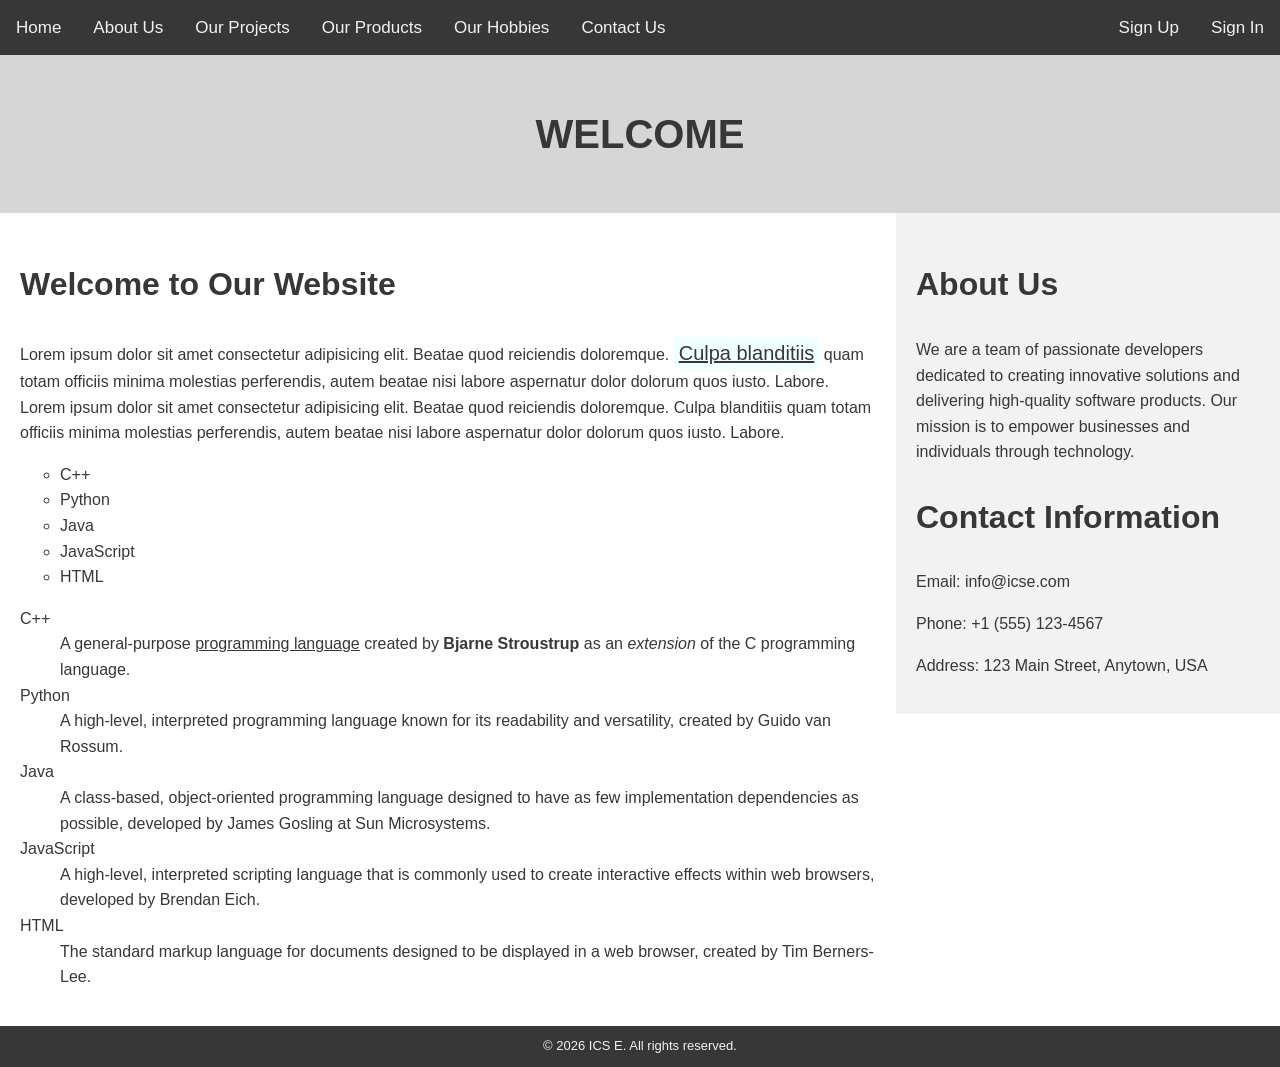
<file: index.html>
<!DOCTYPE html>
<html lang="en">
<head>
    <meta charset="UTF-8">
    <meta name="viewport" content="width=device-width, initial-scale=1.0">
    <title>Home page</title>
    <!-- comment -->
<link rel="stylesheet" href="css/style.css"> 
</head>
<body>
<div class="toplinks">
        <a href="./">Home</a>
        <a href="about.html">About Us</a>
        <a href="projects.html">Our Projects</a>
        <a href="products.html">Our Products</a>
        <a href="hobbies.html">Our Hobbies</a>
        <a href="contacts.html">Contact Us</a>
        <div class="toplinks-right">
            <a href="signup.html">Sign Up</a>
            <a href="signin.html">Sign In</a>
        </div>
</div>
<div class="banner">
    <h1>Welcome</h1>
</div>
<div class="row">
    <div class="content">
            <h2>Welcome to Our Website</h2>
    <p>Lorem ipsum dolor sit amet consectetur adipisicing elit. Beatae quod reiciendis doloremque. <span class="highlight">Culpa blanditiis</span> quam totam officiis minima molestias perferendis, autem beatae nisi labore aspernatur dolor dolorum quos iusto. Labore. Lorem ipsum dolor sit amet consectetur adipisicing elit. Beatae quod reiciendis doloremque. Culpa blanditiis quam totam officiis minima molestias perferendis, autem beatae nisi labore aspernatur dolor dolorum quos iusto. Labore.</p>

    <ul type="circle">
        <li>C++</li>
        <li>Python</li>
        <li>Java</li>
        <li>JavaScript</li>
        <li>HTML</li>
    </ul>
    <dl>
        <dt>C++</dt>
        <dd>A general-purpose <u>programming language</u> created by <strong>Bjarne Stroustrup</strong> as an <i>extension</i> of the C programming language.</dd>

        <dt>Python</dt>
        <dd>A high-level, interpreted programming language known for its readability and versatility, created by Guido van Rossum.</dd>

        <dt>Java</dt>
        <dd>A class-based, object-oriented programming language designed to have as few implementation dependencies as possible, developed by James Gosling at Sun Microsystems.</dd>

        <dt>JavaScript</dt>
        <dd>A high-level, interpreted scripting language that is commonly used to create interactive effects within web browsers, developed by Brendan Eich.</dd>

        <dt>HTML</dt>
        <dd>The standard markup language for documents designed to be displayed in a web browser, created by Tim Berners-Lee.</dd>
    </dl>
</div>
    <div class="sidebar">
        <h2>About Us</h2>
        <p>We are a team of passionate developers dedicated to creating innovative solutions and delivering high-quality software products. Our mission is to empower businesses and individuals through technology.</p>
        <h2>Contact Information</h2>
        <p>Email: <a href="mailto:info@icse.com">info@icse.com</a></p>
        <p>Phone: <a href="tel:+15551234567">+1 (555) 123-4567</a></p>
        <p>Address: 123 Main Street, Anytown, USA</p>
    </div>
</div>
<div class="footer">
    &#169; 2026 ICS E. All rights reserved.
</div>
</body>
</html>
</file>
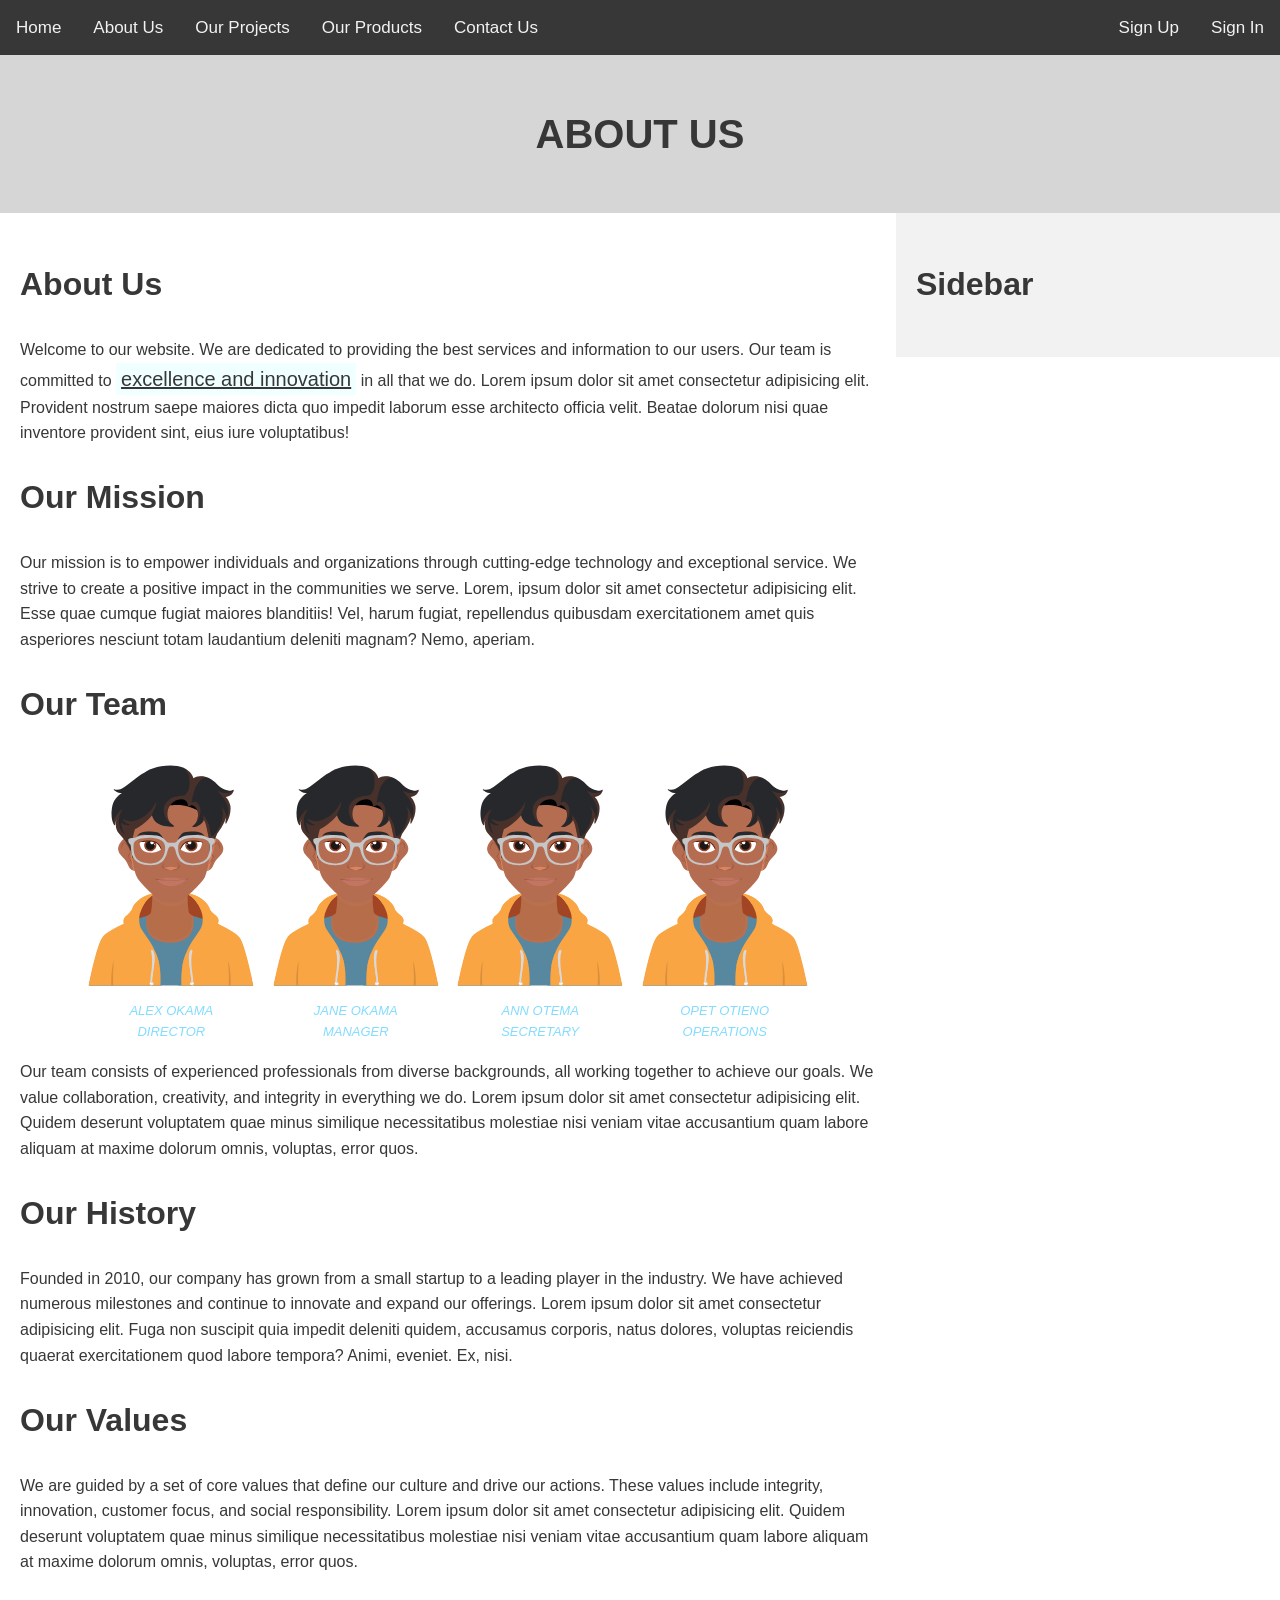
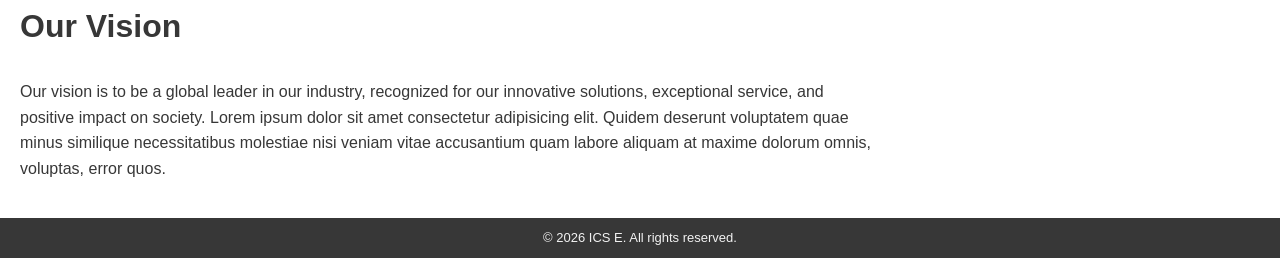
<file: about.html>
<!DOCTYPE html>
<html lang="en">
<head>
    <meta charset="UTF-8">
    <meta name="viewport" content="width=device-width, initial-scale=1.0">
    <title>About Us</title>
<link rel="stylesheet" href="css/style.css">
</head>
<body>
<div class="toplinks">
        <a href="./">Home</a>
        <a href="about.html">About Us</a>
        <a href="projects.html">Our Projects</a>
        <a href="products.html">Our Products</a>
        <a href="contacts.html">Contact Us</a>
        <div class="toplinks-right">
            <a href="signup.html">Sign Up</a>
            <a href="signin.html">Sign In</a>
        </div>
</div>
<div class="banner">
    <h1>About Us</h1>
</div>
<div class="row">
    <div class="content">
            <h2>About Us</h2>

    <p>Welcome to our website. We are dedicated to providing the best services and information to our users. Our team is committed to <span class="highlight">excellence and innovation</span> in all that we do. Lorem ipsum dolor sit amet consectetur adipisicing elit. Provident nostrum saepe maiores dicta quo impedit laborum esse architecto officia velit. Beatae dolorum nisi quae inventore provident sint, eius iure voluptatibus!</p>

    <h2>Our Mission</h2>
    <p>Our mission is to empower individuals and organizations through cutting-edge technology and exceptional service. We strive to create a positive impact in the communities we serve. Lorem, ipsum dolor sit amet consectetur adipisicing elit. Esse quae cumque fugiat maiores blanditiis! Vel, harum fugiat, repellendus quibusdam exercitationem amet quis asperiores nesciunt totam laudantium deleniti magnam? Nemo, aperiam.</p>

    <h2>Our Team</h2>

<div class="team_img">
    <div class="team_member">
        <img src="images/team_default.svg" alt="Director"><br>
        <caption>Alex Okama <br> Director</caption>
    </div>
    <div class="team_member">
        <img src="images/team_default.svg" alt="Manager"><br>
        <caption>Jane Okama <br> Manager</caption>
    </div>
    <div class="team_member">
        <img src="images/team_default.svg" alt="Secretary"><br>
        <caption>Ann Otema <br> Secretary</caption>
    </div>
    <div class="team_member">
        <img src="images/team_default.svg" alt="Operations"><br>
        <caption>Opet Otieno <br> Operations</caption>
    </div>
</div>

    <p>Our team consists of experienced professionals from diverse backgrounds, all working together to achieve our goals. We value collaboration, creativity, and integrity in everything we do. Lorem ipsum dolor sit amet consectetur adipisicing elit. Quidem deserunt voluptatem quae minus similique necessitatibus molestiae nisi veniam vitae accusantium quam labore aliquam at maxime dolorum omnis, voluptas, error quos.</p>

    <h2>Our History</h2>
    <p>Founded in 2010, our company has grown from a small startup to a leading player in the industry. We have achieved numerous milestones and continue to innovate and expand our offerings. Lorem ipsum dolor sit amet consectetur adipisicing elit. Fuga non suscipit quia impedit deleniti quidem, accusamus corporis, natus dolores, voluptas reiciendis quaerat exercitationem quod labore tempora? Animi, eveniet. Ex, nisi.</p>

    <h2>Our Values</h2>
    <p>We are guided by a set of core values that define our culture and drive our actions. These values include integrity, innovation, customer focus, and social responsibility. Lorem ipsum dolor sit amet consectetur adipisicing elit. Quidem deserunt voluptatem quae minus similique necessitatibus molestiae nisi veniam vitae accusantium quam labore aliquam at maxime dolorum omnis, voluptas, error quos.</p>

    <h2>Our Vision</h2>
    <p>Our vision is to be a global leader in our industry, recognized for our innovative solutions, exceptional service, and positive impact on society. Lorem ipsum dolor sit amet consectetur adipisicing elit. Quidem deserunt voluptatem quae minus similique necessitatibus molestiae nisi veniam vitae accusantium quam labore aliquam at maxime dolorum omnis, voluptas, error quos.</p>

    </div>
    <div class="sidebar">
        <h2>Sidebar</h2>
    </div>
</div>
<div class="footer">
    &#169; 2026 ICS E. All rights reserved.
</div>
</body>
</html>
</file>
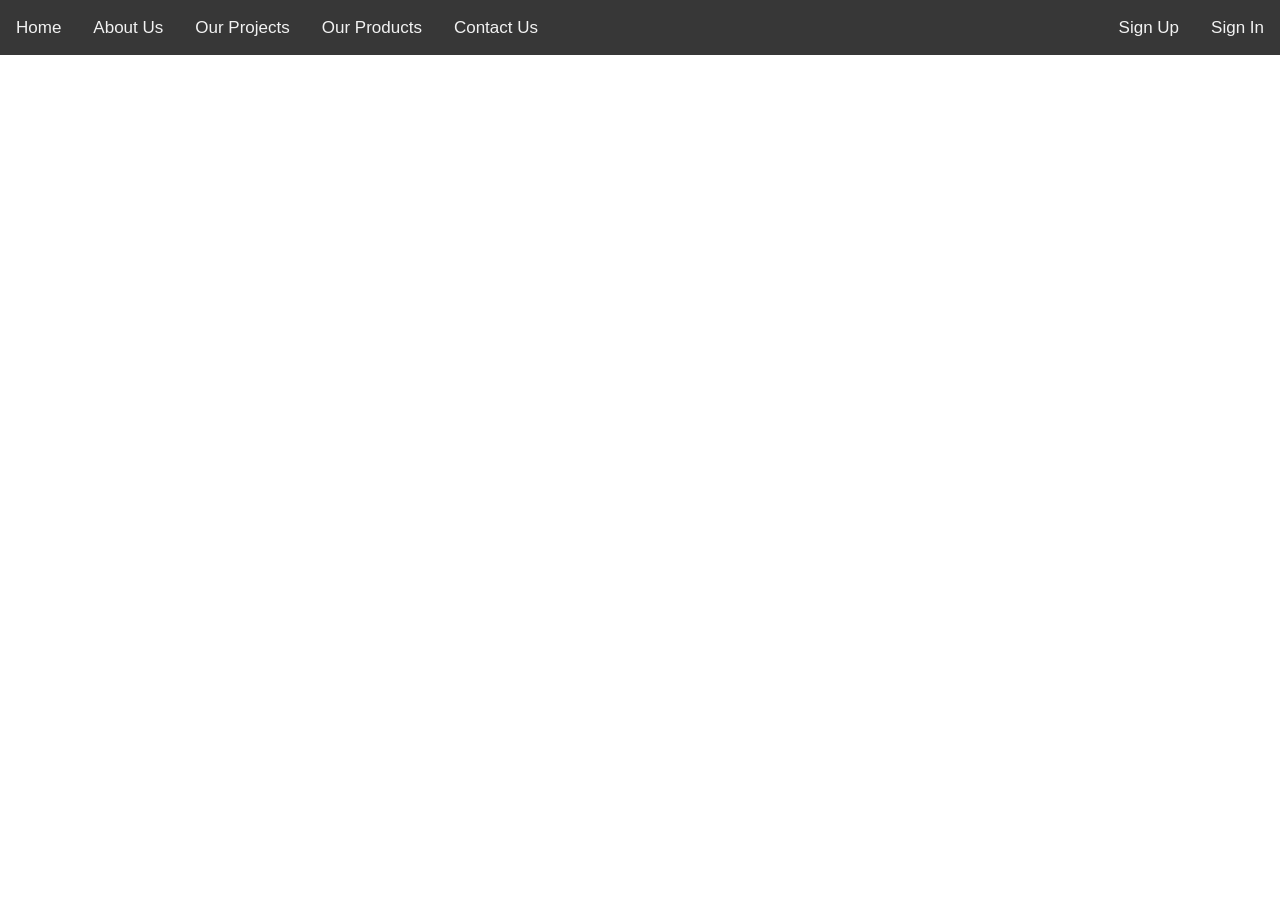
<file: ajax.html>
<!DOCTYPE html>
<html lang="en">
<head>
    <meta charset="UTF-8">
    <meta name="viewport" content="width=device-width, initial-scale=1.0">
    <link rel="icon" href="images/favicon/favicon.ico" type="image/x-icon">
    <title>AJAX Example</title>
</head>
<body>
    <h1>AJAX Example</h1>
    <script>
            var xhr = new XMLHttpRequest();
            xhr.onreadystatechange = function() {
                if (xhr.readyState === 4){
                    if (xhr.status === 200) {
                        var response = xhr.responseText;
                        document.write(response);
                    }else {
                        document.write('Error: ' + xhr.status);
                    }
                }
            };
            xhr.open('GET', 'nav.html', true);
            xhr.send();
    </script>
</body>
</html>
</file>
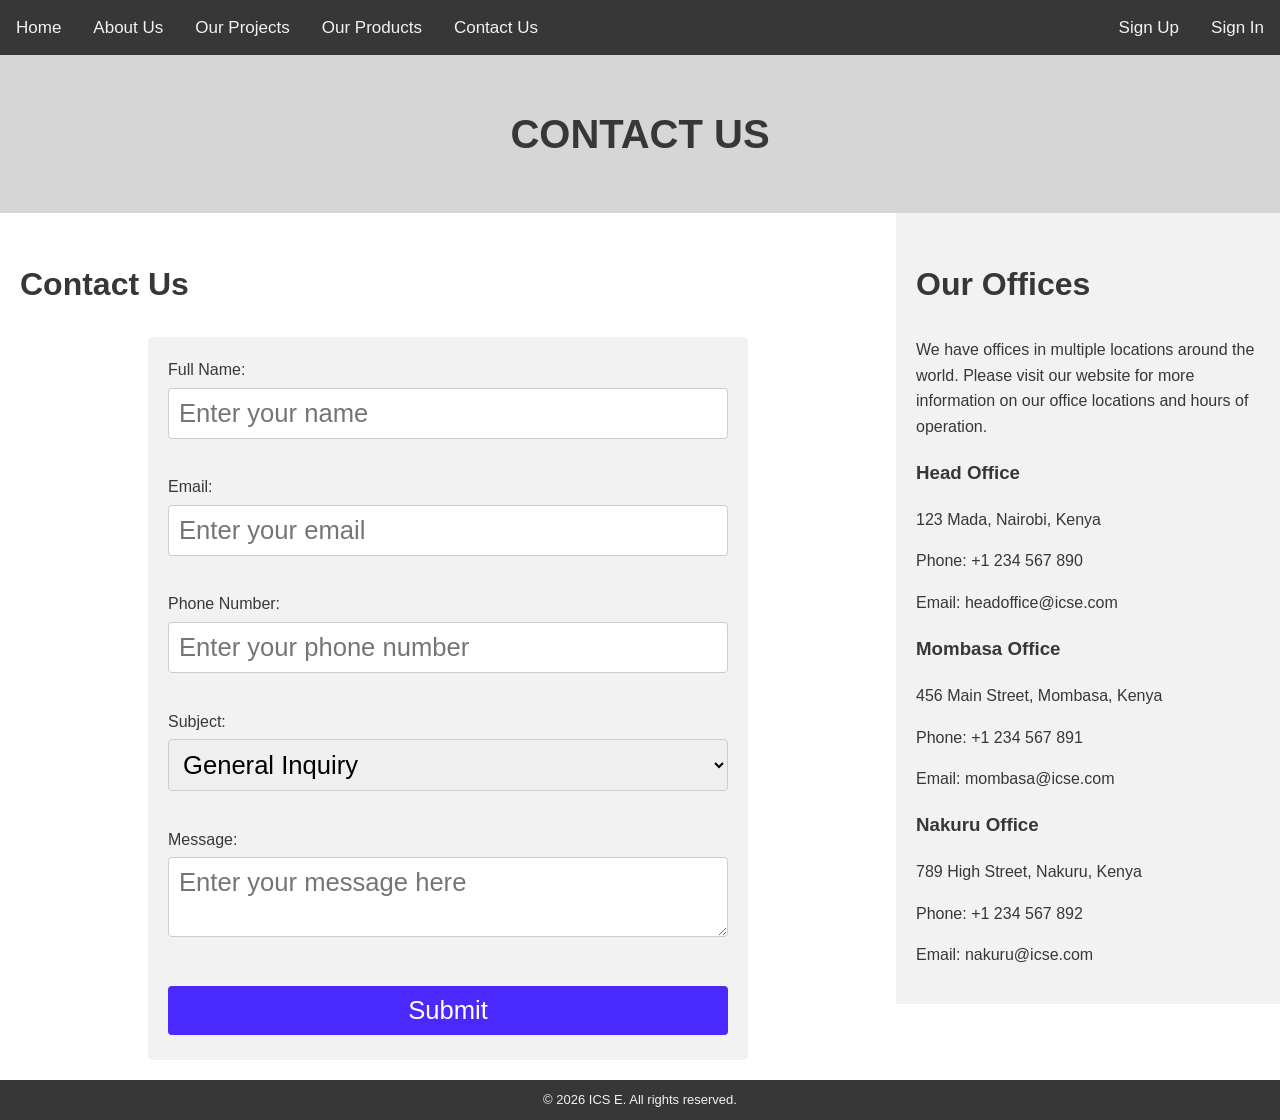
<file: contacts.html>
<!DOCTYPE html>
<html lang="en">
<head>
    <meta charset="UTF-8">
    <meta name="viewport" content="width=device-width, initial-scale=1.0">
    <title>Contact Us</title>
<link rel="stylesheet" href="css/style.css">
</head>
<body>
<div class="toplinks">
        <a href="./">Home</a>
        <a href="about.html">About Us</a>
        <a href="projects.html">Our Projects</a>
        <a href="products.html">Our Products</a>
        <a href="contacts.html">Contact Us</a>
        <div class="toplinks-right">
            <a href="signup.html">Sign Up</a>
            <a href="signin.html">Sign In</a>
        </div>
</div>
<div class="banner">
    <h1>Contact Us</h1>
</div>
<div class="row">
    <div class="content">
    <h2>Contact Us</h2>

    <form action="" method="post" class="contact-form">

        <label for="full_name">Full Name: </label><br>
        <input type="text" id="full_name" name="full_name" placeholder="Enter your name" required><br><br>

        <label for="email">Email: </label><br>
        <input type="email" id="email" name="email" placeholder="Enter your email" required><br><br>

        <label for="phone">Phone Number: </label><br>
        <input type="number" id="phone" name="phone" placeholder="Enter your phone number" required><br><br>

        <label for="subject">Subject: </label><br>
        <select>
            <option value="general">General Inquiry</option>
            <option value="eLearning Support">eLearning Support</option>
            <option value="technical Support">Technical Support</option>
            <option value="AMS Support">AMS Support</option>
            <option value="feedback">Feedback</option>
        </select><br><br>

        <label for="message">Message: </label><br>
        <textarea id="message" name="message" placeholder="Enter your message here" required></textarea><br><br>

        <input type="submit" value="Submit">
    </form>

    </div>
    <div class="sidebar">
        <h2>Our Offices</h2>
        <p>We have offices in multiple locations around the world. Please visit our website for more information on our office locations and hours of operation.</p>

        <h3>Head Office</h3>
        <p>123 Mada, Nairobi, Kenya</p>
        <p>Phone: <a href="tel:+1234567890">+1 234 567 890</a></p>
        <p>Email: <a href="mailto:headoffice@icse.com">headoffice@icse.com</a></p>
        <h3>Mombasa Office</h3>
        <p>456 Main Street, Mombasa, Kenya</p>
        <p>Phone: <a href="tel:+1234567891">+1 234 567 891</a></p>
        <p>Email: <a href="mailto:mombasa@icse.com">mombasa@icse.com</a></p>
        <h3>Nakuru Office</h3>
        <p>789 High Street, Nakuru, Kenya</p>
        <p>Phone: <a href="tel:+1234567892">+1 234 567 892</a></p>
        <p>Email: <a href="mailto:nakuru@icse.com">nakuru@icse.com</a></p>

    </div>
</div>
<div class="footer">
    &#169; 2026 ICS E. All rights reserved.
</div>
</body>
</html>
</file>
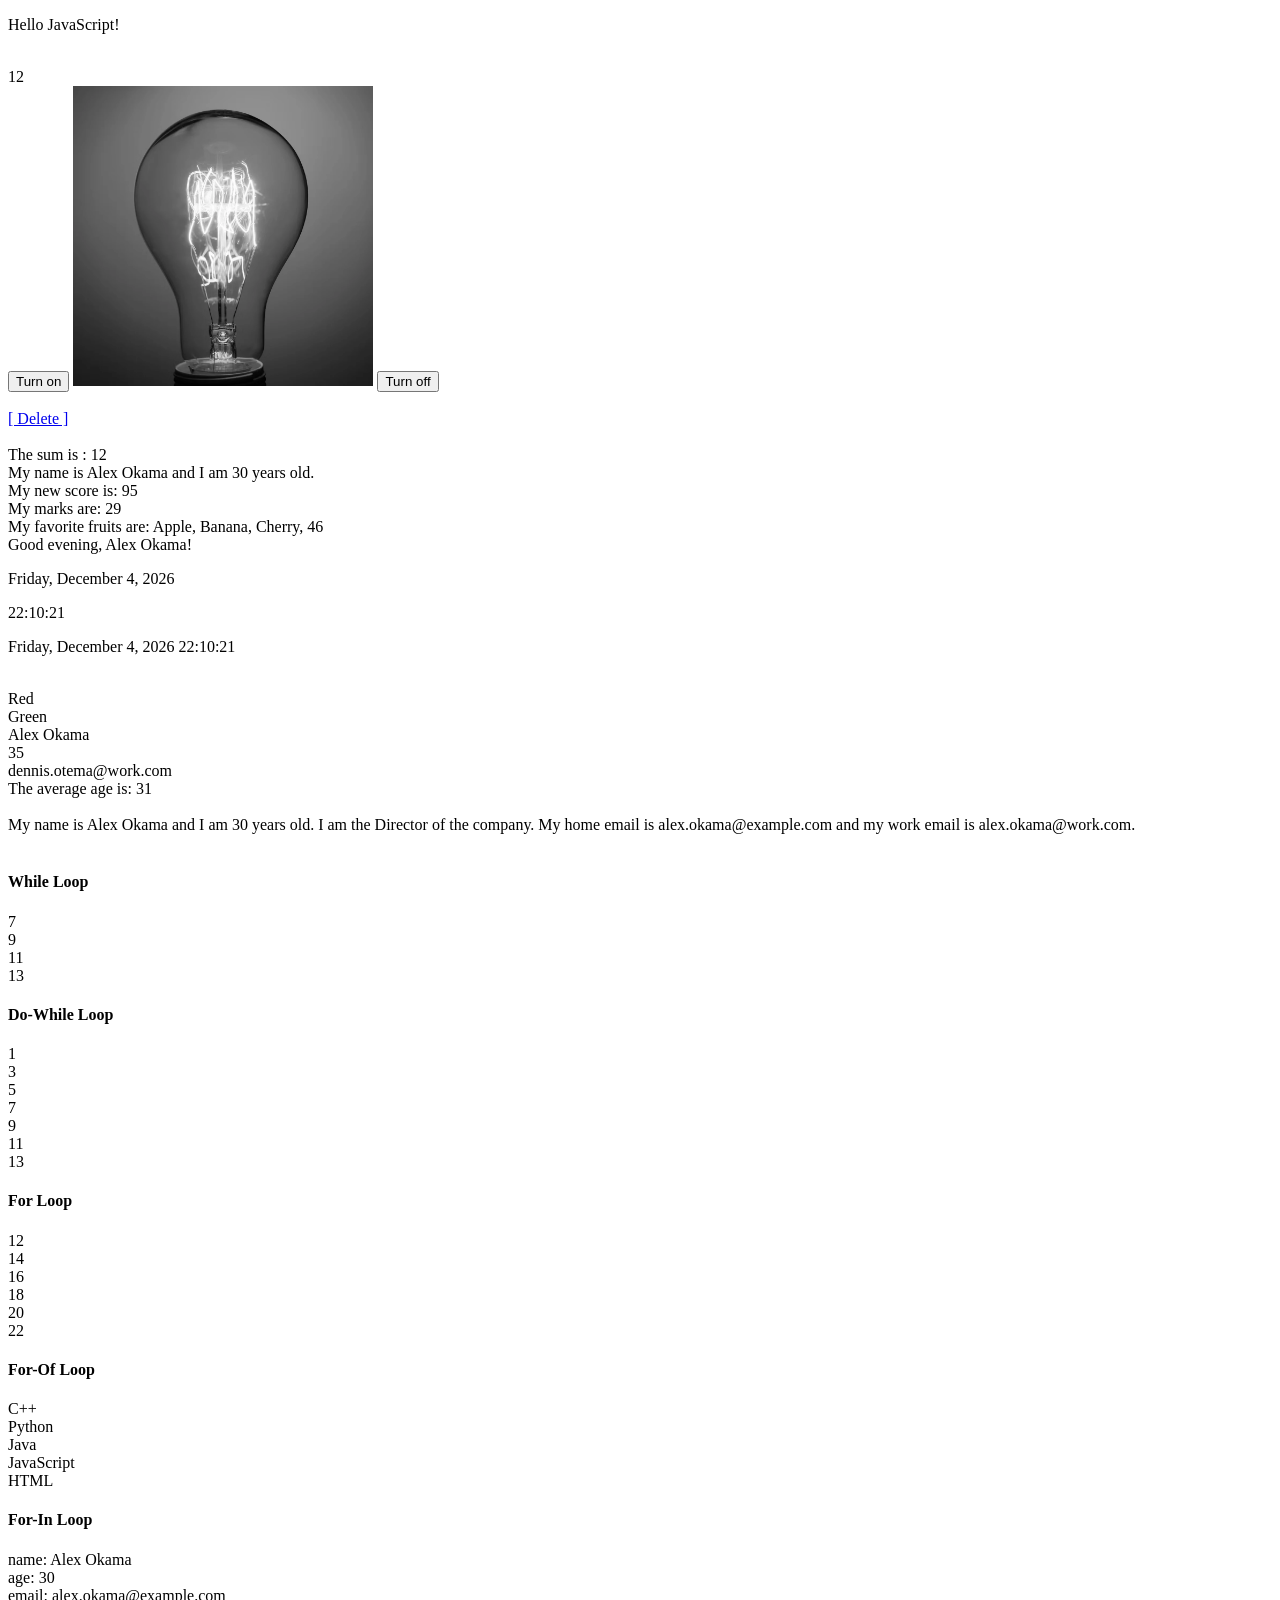
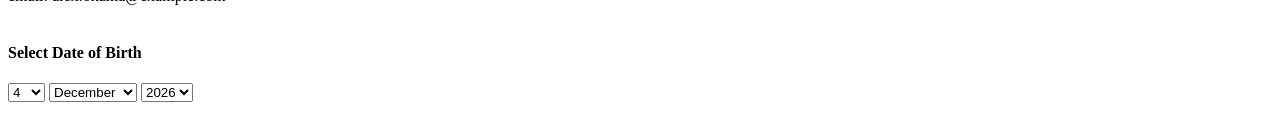
<file: js.html>
<!DOCTYPE html>
<html lang="en">
<head>
    <meta charset="UTF-8">
    <meta name="viewport" content="width=device-width, initial-scale=1.0">
    <title>Document</title>
    <script src="js/script.js"></script>
</head>
<body onload="startTime()">
    <p id="demo"></p>
    
    <script>
        document.getElementById("demo").innerHTML = "Hello JavaScript!";
    </script>
    <br>
    <script>
        document.write(7 + 5);
    </script>
<br>

    <button type="button" onclick="document.getElementById('bulb').src='images/bulb_on.webp'">Turn on</button>
    
    <img id="bulb" src="images/bulb_off.webp" alt="" style="width: 300px;">
    
    <button type="button" onclick="document.getElementById('bulb').src='images/bulb_off.webp'">Turn off</button>

<br>

<script>
    // window.alert("The database connection was successful!");
</script>
<br>
<a href="#" onclick="return confirm('Are you sure you want to delete Alex from the database?')">[ Delete ]</a>
<br>

<script>
    console.log(5+7);
</script>
<br>

<script>
    let x = 5;
    let y = 7;
    let z = x + y;
    document.write("The sum is : " + z);

    var fullname = "Alex Okama";
    let age = 30;
    document.write("<br>My name is " + fullname + " and I am " + age + " years old.");

    let score = 85; // score is initialized to 85
    score += 10; // score = score + 10
    document.write("<br>My new score is: " + score);


    const marks = 29; // marks is a constant and cannot be reassigned
    // marks += 1; // This will cause an error because marks is a constant
    document.write("<br>My marks are: " + marks);

    // Arrays
    let fruits = ["Apple", "Banana", "Cherry", 46];
    document.write("<br>My favorite fruits are: " + fruits.join(", "));

    //conditions
// let food = prompt("Enter a food item:");

// if (fruits.includes(food)) {
//     document.write("<br>" + food + " is in the fruits array.");
// } else {
//     document.write("<br>" + food + " is not in the fruits array.");
// }   


// Calling the function and displaying the result
var message = greetings("Alex Okama");
document.write("<br>" + message);

</script>

<br>

<p id="date"></p>
<p id="time"></p>
<p id="DateTime"></p>
<br>
<script>
    var colors = ["Red", "Green", "Blue", "Yellow"];
    document.write(colors[0] + "<br>"); // Output: Red
    document.write(colors[1] + "<br>"); // Output: Green
    var usersDetails = {
        "Director":
            {
                "name": ["Alex", "Okama"], 
                "age": 30, 
                "email": {
                    "Home Email": "alex.okama@example.com",
                    "Work Email": "alex.okama@work.com"
                }
            },
bio: function() {
    return "My name is " + this.Director.name.join(" ") + " and I am " + this.Director.age + " years old. I am the Director of the company. My home email is " + this.Director.email["Home Email"] + " and my work email is " + this.Director.email["Work Email"] + ".";
},

        "Manager":
            {
                "name": ["Ann", "Okama"], 
                "age": 35, 
                "email": {
                    "Home Email": "ann.okama@example.com",
                    "Work Email": "ann.okama@work.com"
                }
            },
        "Secretary":
            {
                "name": ["Dennis", "Otema"], 
                "age": 28, 
                "email": {
                    "Home Email": "dennis.otema@example.com",
                    "Work Email": "dennis.otema@work.com"
                }
            },
        "Average age": function() {
            return (this.Director.age + this.Manager.age + this.Secretary.age) / 3;
        }
    };
document.write(usersDetails.Director.name.join(" ") + "<br>"); // Output: Alex Okama
document.write(usersDetails.Manager.age + "<br>"); // Output: 35
document.write(usersDetails.Secretary.email["Work Email"] + "<br>"); // Output: dennis.otema@work.com
document.write("The average age is: " + usersDetails["Average age"]() + "<br>"); // Output: The average age is: 31
document.write("<br>" + usersDetails.bio());
</script>
<br>
<br>
<script>
// Loops
// Number of iterations to be performed as long as the condition is true
// While loop
document.write("<h4>While Loop</h4>");
let i = 7; // Initialize the loop variable
while (i <= 13) { // Loop condition: continue as long as i is less than or equal to 13
    document.write(i + "<br>"); // Output the current value of i followed by a line break
    i+=2; // Increment the loop variable by 2
}
// Do-while loop
document.write("<h4>Do-While Loop</h4>");
let j = 1; // Initialize the loop variable
do {
    document.write(j + "<br>"); // Output the current value of j followed by a line break
    j+=2; // Increment the loop variable by 2
} while (j <= 13); // Loop condition: continue as long as j is less than or equal to 13

// For loop
document.write("<h4>For Loop</h4>");
for (let k = 12; k <= 23; k+=2) {
    document.write(k + "<br>"); // Output the current value of k followed by a line break
}

// for-of loop
document.write("<h4>For-Of Loop</h4>");
let languages = ["C++", "Python", "Java", "JavaScript", "HTML"]; // Initialize an array of programming languages
for (let language of languages) {
    document.write(language + "<br>"); // Output the current language followed by a line break
}

// for-in loop
document.write("<h4>For-In Loop</h4>");
let user = {
    name: "Alex Okama",
    age: 30,
    email: "alex.okama@example.com"
};

for (let detail in user) {
    document.write(detail + ": " + user[detail] + "<br>"); // Output the key and value followed by a line break
}


</script>
<br>
<script>
let TimeDate = new Date();
</script>
<h4>Select Date of Birth</h4>
<select name="" id="">
    <script>
            document.write("<option value=''>"+ TimeDate.getDate() +"</option>");
        for (let day = 1; day <= 31; day++) {
            document.write("<option value='" + day + "'>" + day + "</option>");
        }
    </script>
</select>
<select name="" id="">
    <script>
        let months = ["January", "February", "March", "April", "May", "June", "July", "August", "September", "October", "November", "December"];
        document.write("<option value=''>" + months[TimeDate.getMonth()] + "</option>");
        for (let month of months) {
            document.write("<option value='" + month + "'>" + month + "</option>");
        }
    </script>
</select>
<select name="" id="">
    <script>
        document.write("<option value=''>" + TimeDate.getFullYear() + "</option>");
        let minYear = TimeDate.getFullYear() - 50; // Set minimum year to 50 years ago
        for (let year = TimeDate.getFullYear(); year >= minYear; year--) {
            document.write("<option value='" + year + "'>" + year + "</option>");
        }
    </script>
</select>
<br>
<br>
</body>
</html>
</file>
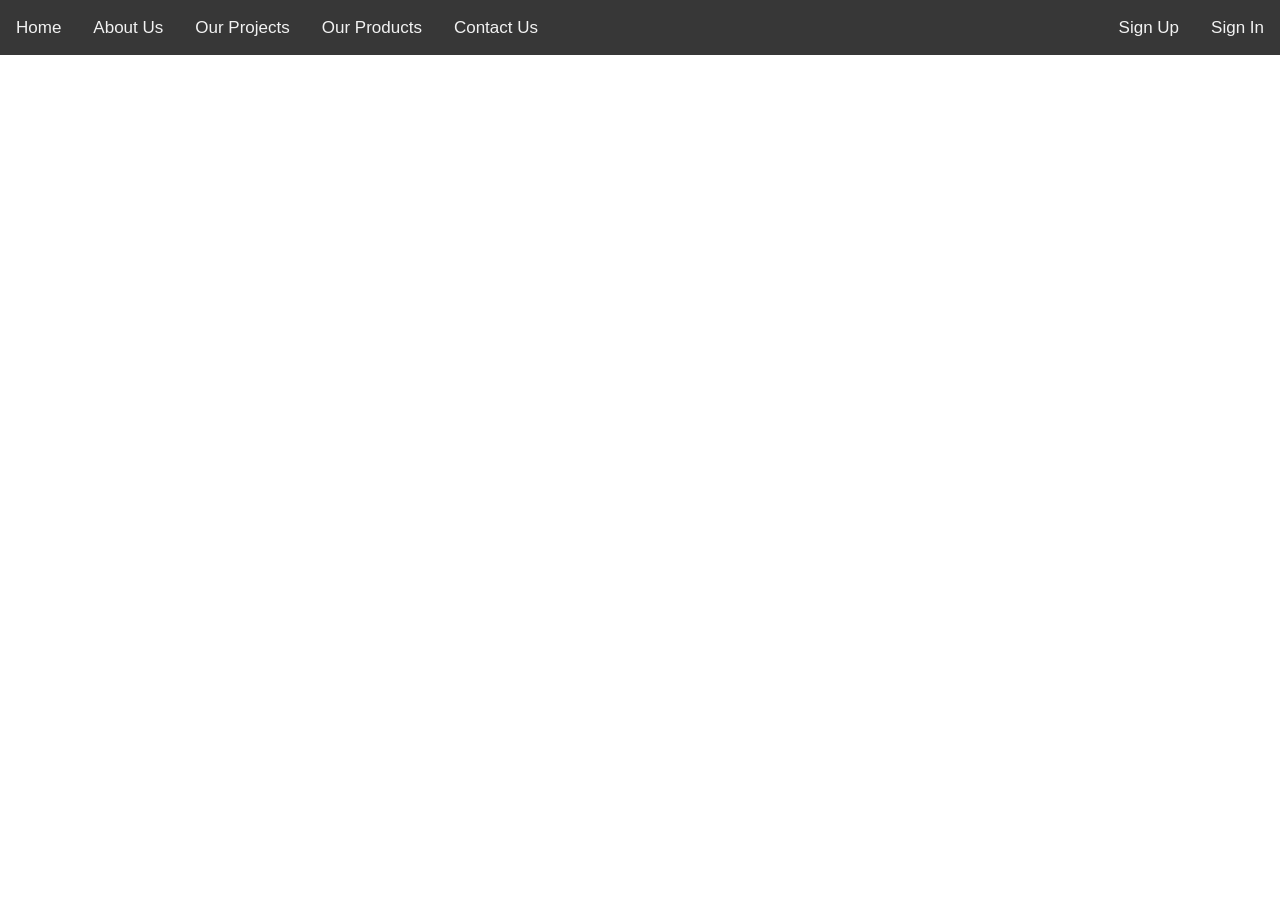
<file: nav.html>
<!DOCTYPE html>
<html lang="en">
<head>
    <meta charset="UTF-8">
    <meta name="viewport" content="width=device-width, initial-scale=1.0">
    <title>Home page</title>
    <!-- comment -->
<link rel="stylesheet" href="css/style.css"> 
</head>
<body>
<div class="toplinks">
        <a href="./">Home</a>
        <a href="about.html">About Us</a>
        <a href="projects.html">Our Projects</a>
        <a href="products.html">Our Products</a>
        <a href="contacts.html">Contact Us</a>
        <div class="toplinks-right">
            <a href="signup.html">Sign Up</a>
            <a href="signin.html">Sign In</a>
        </div>
</div>
</file>
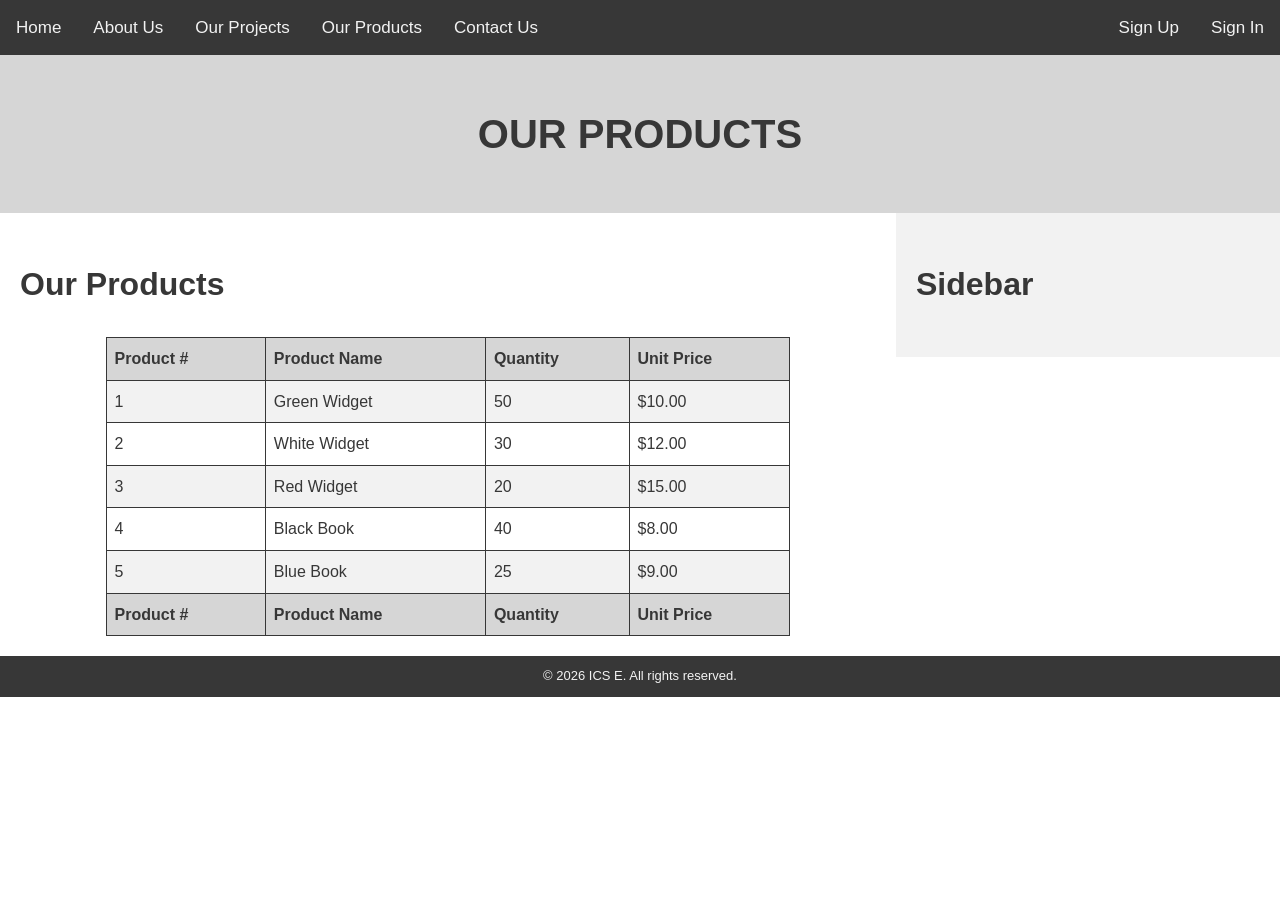
<file: products.html>
<!DOCTYPE html>
<html lang="en">
<head>
    <meta charset="UTF-8">
    <meta name="viewport" content="width=device-width, initial-scale=1.0">
    <title>Our Products</title>
<link rel="stylesheet" href="css/style.css">
</head>
<body>
<div class="toplinks">
        <a href="./">Home</a>
        <a href="about.html">About Us</a>
        <a href="projects.html">Our Projects</a>
        <a href="products.html">Our Products</a>
        <a href="contacts.html">Contact Us</a>
        <div class="toplinks-right">
            <a href="signup.html">Sign Up</a>
            <a href="signin.html">Sign In</a>
        </div>
</div>
<div class="banner">
    <h1>Our Products</h1>
</div>
<div class="row">
    <div class="content">
            <h2>Our Products</h2>

<table>
    <tr>
        <th>Product #</th>
        <th>Product Name</th>
        <th>Quantity</th>
        <th>Unit Price</th>
    </tr>
    <tr>
        <td>1</td>
        <td>Green Widget</td>
        <td>50</td>
        <td>$10.00</td>
    </tr>
    <tr>
        <td>2</td>
        <td>White Widget</td>
        <td>30</td>
        <td>$12.00</td>
    </tr>
    <tr>
        <td>3</td>
        <td>Red Widget</td>
        <td>20</td>
        <td>$15.00</td>
    </tr>
    <tr>
        <td>4</td>
        <td>Black Book</td>
        <td>40</td>
        <td>$8.00</td>
    </tr>
    <tr>
        <td>5</td>
        <td>Blue Book</td>
        <td>25</td>
        <td>$9.00</td>
    </tr>
    <tr>
        <th>Product #</th>
        <th>Product Name</th>
        <th>Quantity</th>
        <th>Unit Price</th>
    </tr>
</table>


    </div>
    <div class="sidebar">
        <h2>Sidebar</h2>
    </div>
</div>
<div class="footer">
    &#169; 2026 ICS E. All rights reserved.
</div>
</body>
</html>
</file>
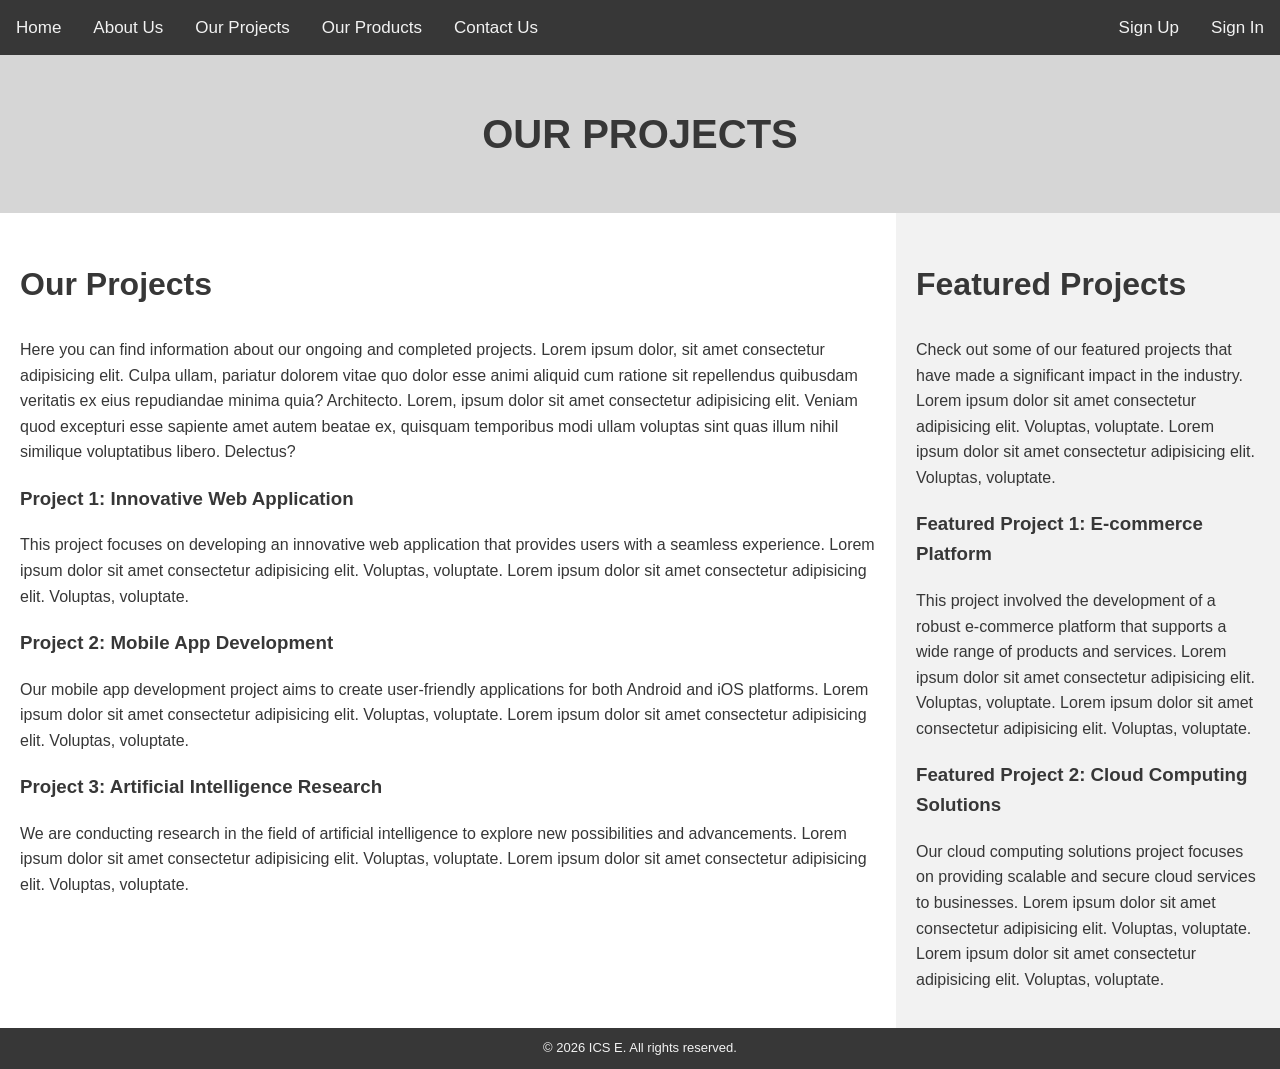
<file: projects.html>
<!DOCTYPE html>
<html lang="en">
<head>
    <meta charset="UTF-8">
    <meta name="viewport" content="width=device-width, initial-scale=1.0">
    <title>Our Projects</title>
<link rel="stylesheet" href="css/style.css">
</head>
<body>
<div class="toplinks">
        <a href="./">Home</a>
        <a href="about.html">About Us</a>
        <a href="projects.html">Our Projects</a>
        <a href="products.html">Our Products</a>
        <a href="contacts.html">Contact Us</a>
        <div class="toplinks-right">
            <a href="signup.html">Sign Up</a>
            <a href="signin.html">Sign In</a>
        </div>
</div>
<div class="banner">
    <h1>Our Projects</h1>
</div>
<div class="row">
    <div class="content">
        <h2>Our Projects</h2>
        <p>Here you can find information about our ongoing and completed projects. Lorem ipsum dolor, sit amet consectetur adipisicing elit. Culpa ullam, pariatur dolorem vitae quo dolor esse animi aliquid cum ratione sit repellendus quibusdam veritatis ex eius repudiandae minima quia? Architecto. Lorem, ipsum dolor sit amet consectetur adipisicing elit. Veniam quod excepturi esse sapiente amet autem beatae ex, quisquam temporibus modi ullam voluptas sint quas illum nihil similique voluptatibus libero. Delectus?</p>

        <h3>Project 1: Innovative Web Application</h3>
        <p>This project focuses on developing an innovative web application that provides users with a seamless experience. Lorem ipsum dolor sit amet consectetur adipisicing elit. Voluptas, voluptate. Lorem ipsum dolor sit amet consectetur adipisicing elit. Voluptas, voluptate.</p>

        <h3>Project 2: Mobile App Development</h3>
        <p>Our mobile app development project aims to create user-friendly applications for both Android and iOS platforms. Lorem ipsum dolor sit amet consectetur adipisicing elit. Voluptas, voluptate. Lorem ipsum dolor sit amet consectetur adipisicing elit. Voluptas, voluptate.</p>

        <h3>Project 3: Artificial Intelligence Research</h3>
        <p>We are conducting research in the field of artificial intelligence to explore new possibilities and advancements. Lorem ipsum dolor sit amet consectetur adipisicing elit. Voluptas, voluptate. Lorem ipsum dolor sit amet consectetur adipisicing elit. Voluptas, voluptate.</p>
    </div>
    <div class="sidebar">
        <h2>Featured Projects</h2>
        <p>Check out some of our featured projects that have made a significant impact in the industry. Lorem ipsum dolor sit amet consectetur adipisicing elit. Voluptas, voluptate. Lorem ipsum dolor sit amet consectetur adipisicing elit. Voluptas, voluptate.</p>

        <h3>Featured Project 1: E-commerce Platform</h3>
        <p>This project involved the development of a robust e-commerce platform that supports a wide range of products and services. Lorem ipsum dolor sit amet consectetur adipisicing elit. Voluptas, voluptate. Lorem ipsum dolor sit amet consectetur adipisicing elit. Voluptas, voluptate.</p>

        <h3>Featured Project 2: Cloud Computing Solutions</h3>
        <p>Our cloud computing solutions project focuses on providing scalable and secure cloud services to businesses. Lorem ipsum dolor sit amet consectetur adipisicing elit. Voluptas, voluptate. Lorem ipsum dolor sit amet consectetur adipisicing elit. Voluptas, voluptate.</p>
    </div>
</div>
<div class="footer">
    &#169; 2026 ICS E. All rights reserved.
</div>
</body>
</html>
</file>
<file: css/style.css>
body{
    font-family: Arial, sans-serif;
    line-height: 1.6;
    margin: 0;
    color: #373737;
}
* {
    box-sizing: border-box;
}
h1 {
    font-size: 2.5em;
    text-transform: uppercase;
}
h2 {
    font-size: 2em;
}
.highlight {
    text-decoration: underline; 
    font-size: 20px;
    background-color: azure;
    padding: 5px;
}
.toplinks{
    background-color: #373737;
    overflow: hidden;
}
.toplinks a{
    float: left;
    color: #f2f2f2;
    display: block;
    text-align: center;
    padding: 14px 16px;
    text-decoration: none;
    font-size: 17px;
}
.toplinks a:hover {
    background-color: #f2f2f2;
    color: #373737;
    text-decoration: none;
}
.toplinks-right {
    float: right;
}
.banner {
    background-color: #d6d6d6;
    padding: 20px;
    text-align: center;
    color: #373737;
}
.row::after {
    content: "";
    clear: both;
    display: block;
}
.content {
    float: left;
    width: 70%;
    padding: 20px;
}
.sidebar {
    float: left;
    width: 30%;
    padding: 20px;
    background-color: #f2f2f2;
}
@media screen and (max-width: 950px) {
    .content, .sidebar {
        width: 100%;
        float: none;
        border-bottom: #373737 1px solid;
    }
}

.sidebar a {
    color: #373737;
    text-decoration: none;
}
.sidebar a:hover {
    text-decoration: underline;
}
.footer {
    background-color: #373737;
    color: #f2f2f2;
    text-align: center;
    padding: 10px;
    font-size: small;
}

table{
	 width: 80%;
	 border-collapse: collapse;
	 border: 1px solid #373737;
	 margin: 0 auto;
}
table th{
        border: 1px solid #373737;
        padding: 8px;
        background-color: #d6d6d6;
        text-align: left;
}
table td{
        border: 1px solid #373737;
        padding: 8px;
        text-align: left;
}

tr:nth-child(even) {
    background-color: #f2f2f2;
}

tr:hover {
    background-color: #99f19d;
}

.team_img {
    overflow: hidden;
    text-align: center;
}
.team_img img {
    width: 180px;
    height: auto;
    padding: 5px;
    transition: transform 0.3s ease;
}
.team_member{
    display: inline-block;
    text-transform: uppercase;
    font-style: italic;
    color: #83dcff;
    font-size: small;
}

.contact-form {
    max-width: 600px;
    margin: 0 auto;
    padding: 20px;
    background-color: #f2f2f2;
    border-radius: 5px;
}

.contact-form input[type="text"],
.contact-form input[type="number"],
.contact-form input[type="email"],
.contact-form input[type="password"],
.contact-form textarea,.contact-form select {
    width: 100%;
    padding: 10px;
    margin: 5px 0 10px 0;
    border: 1px solid #ccc;
    border-radius: 4px;
    font-size: 1.6em;
    font-family: Arial, sans-serif;
}

.contact-form input[type="submit"] {
    background-color: #4929fd;
    color: white;
    padding: 10px 20px;
    border: none;
    border-radius: 4px;
    cursor: pointer;
}

.contact-form input[type="submit"]:hover {
    background-color: #1f07fd;
}

        .registration-form{
            width: 400px;
            margin: 0 auto;
            padding: 20px;
            border: 1px solid #ccc;
            border-radius: 5px;
        }
        .field{
            margin-bottom: 15px;
        }
        input, button{
            width: 100%;
            padding: 10px;
            margin: 5px 0;
            box-sizing: border-box;
            font-size: 1.6em;
            font-family: Arial, sans-serif;
        }
        .error{
            color: #f70202;
            margin: 0;
        }
        .success{
            color: #0f9b0f;
            margin: 0;
        }
</file>
